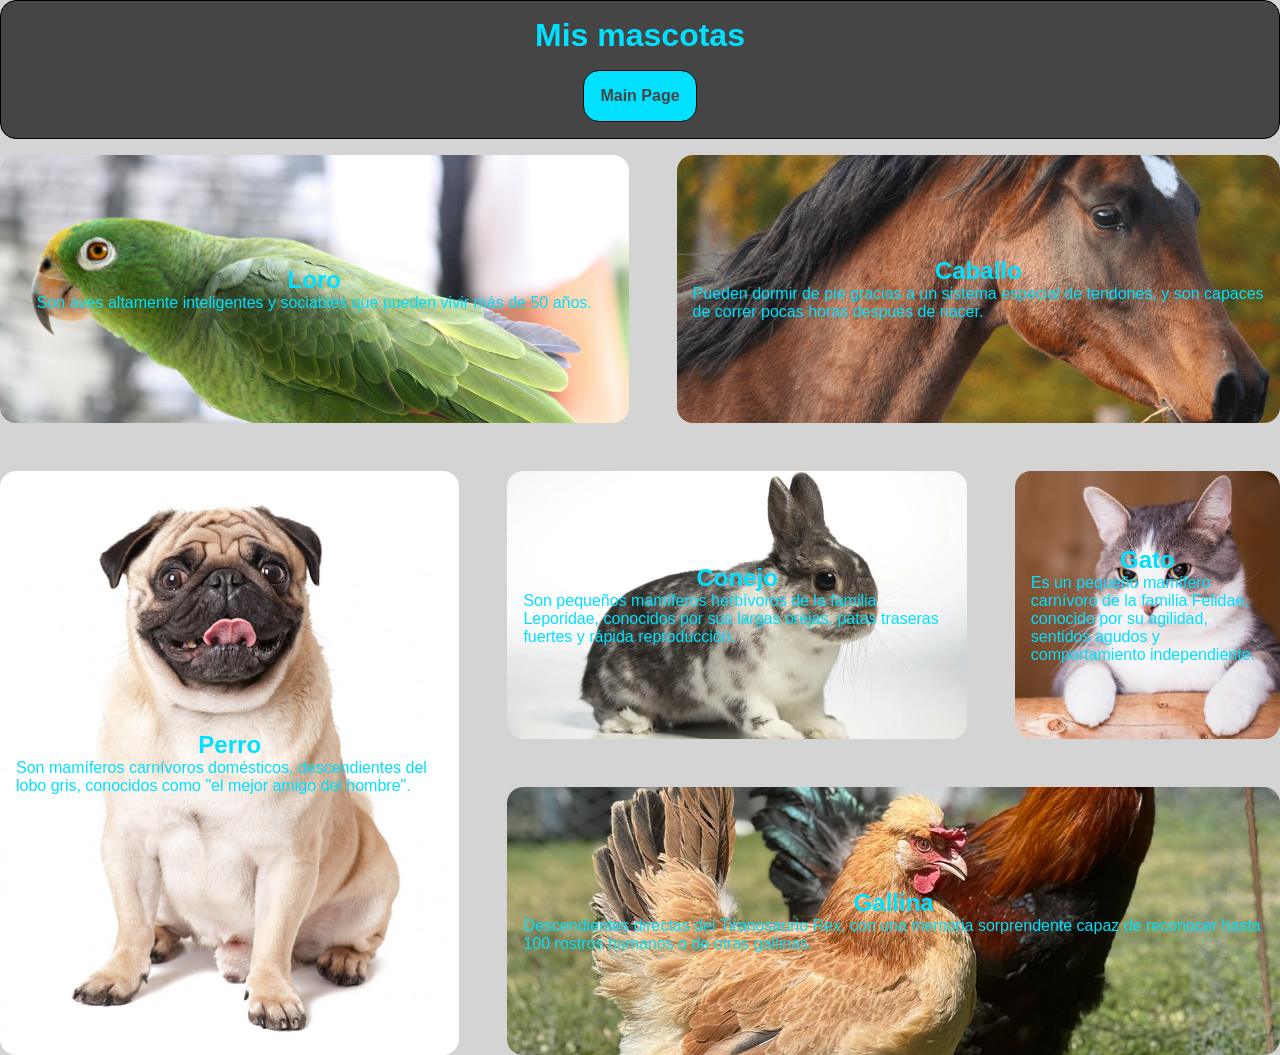
<file: modulo_2_htmlcss_portafolio/mascotas.html>
<!DOCTYPE html>
<html lang="es">
<head>
    <meta charset="UTF-8">
    <meta name="viewport" content="width=device-width, initial-scale=1.0">
    <title>Document</title>
    <link rel="stylesheet" href="styles.css">
</head>
<body class="body-mascotas">
    <header class="header-mascotas">
        <h1>Mis mascotas</h1>
        <a href="index.html">Main Page</a>
    </header>
    <main class="main-mascotas">
        <article class="perro">
            
            <h2>Perro</h2>
            <p>Son mamíferos carnívoros domésticos, descendientes del lobo gris, conocidos como "el mejor amigo del hombre".</p>
            
        </article>
        <article class="gato">
            
                <h2>Gato</h2>
                <p>Es un pequeño mamífero carnívoro de la familia Felidae, conocido por su agilidad, sentidos agudos y comportamiento independiente.</p>
            
        </article>
        <article class="loro">
                <h2>Loro</h2>
                <p>Son aves altamente inteligentes y sociables que pueden vivir más de 50 años.</p>
            
        </article>
        <article class="caballo">
            
                <h2>Caballo</h2>
                <p>Pueden dormir de pie gracias a un sistema especial de tendones, y son capaces de correr pocas horas después de nacer.</p>
            
        </article>
        <article class="conejo">
            
                <h2>Conejo</h2>
                <p>Son pequeños mamíferos herbívoros de la familia Leporidae, conocidos por sus largas orejas, patas traseras fuertes y rápida reproducción.</p>
            
        </article>
        <article class="gallina">
                <h2>Gallina</h2>
                <p>Descendientes directas del Tiranosaurio Rex, con una memoria sorprendente capaz de reconocer hasta 100 rostros humanos o de otras gallinas.</p>
        </article>
    </main>
</body>
</html>
</file>
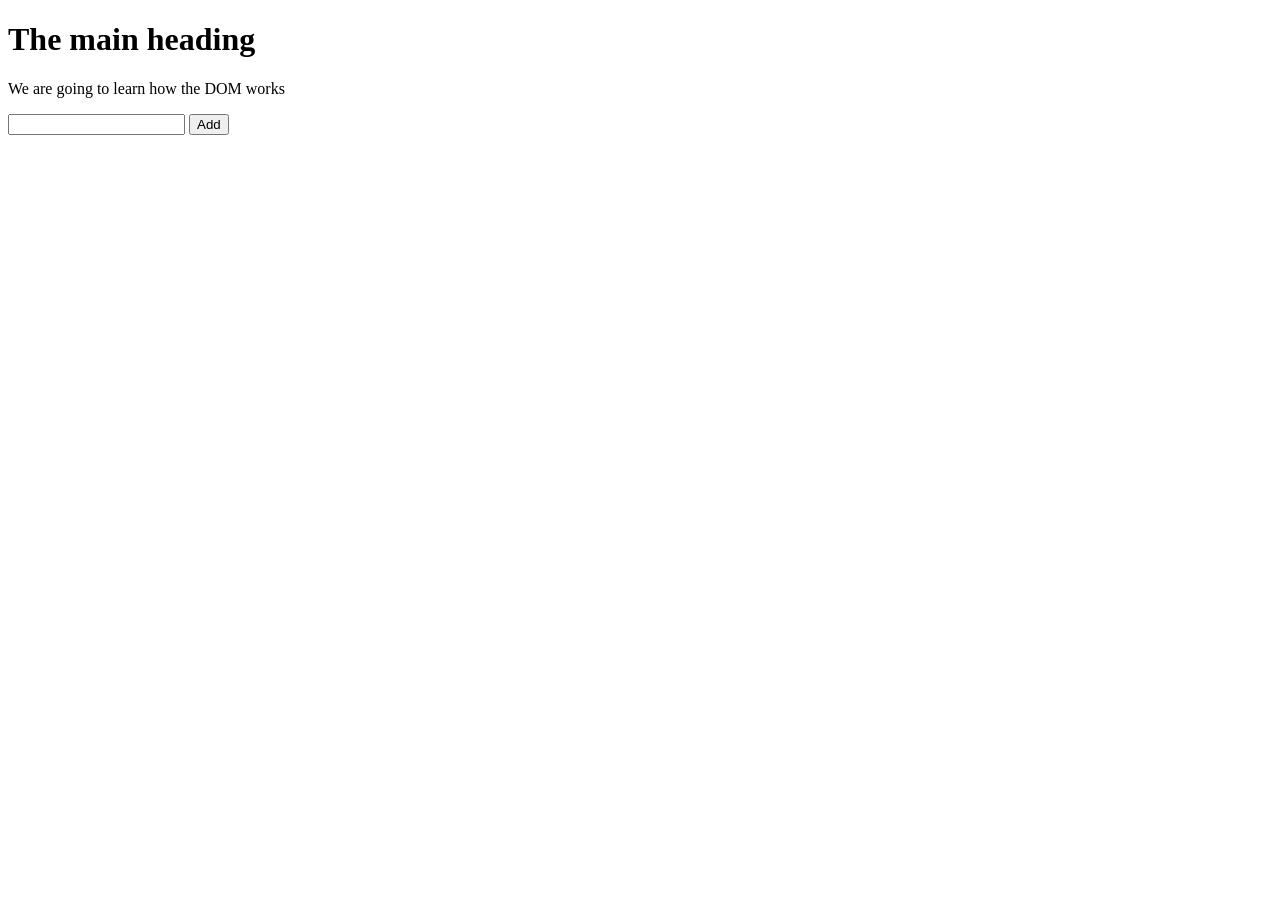
<file: modulo_3_javascript/manipulacion_dom.html>
<!DOCTYPE html>
<html lang="en">

<head>
    <meta charset="UTF-8">
    <meta name="viewport" content="width=device-width, initial-scale=1.0">
    <title>Document</title>
</head>

<body>
    <div class="container">
        <h1>The main heading</h1>
        <p>We are going to learn how the DOM works</p>
        <div>
            <input id="inputNotas" type="text">
            <button id="botonNotas">Add</button>
            <ul id="listaNotas">
            </ul>
        </div>
    </div>
    <script src="manipulacion_dom.js"></script>
</body>

</html>
</file>
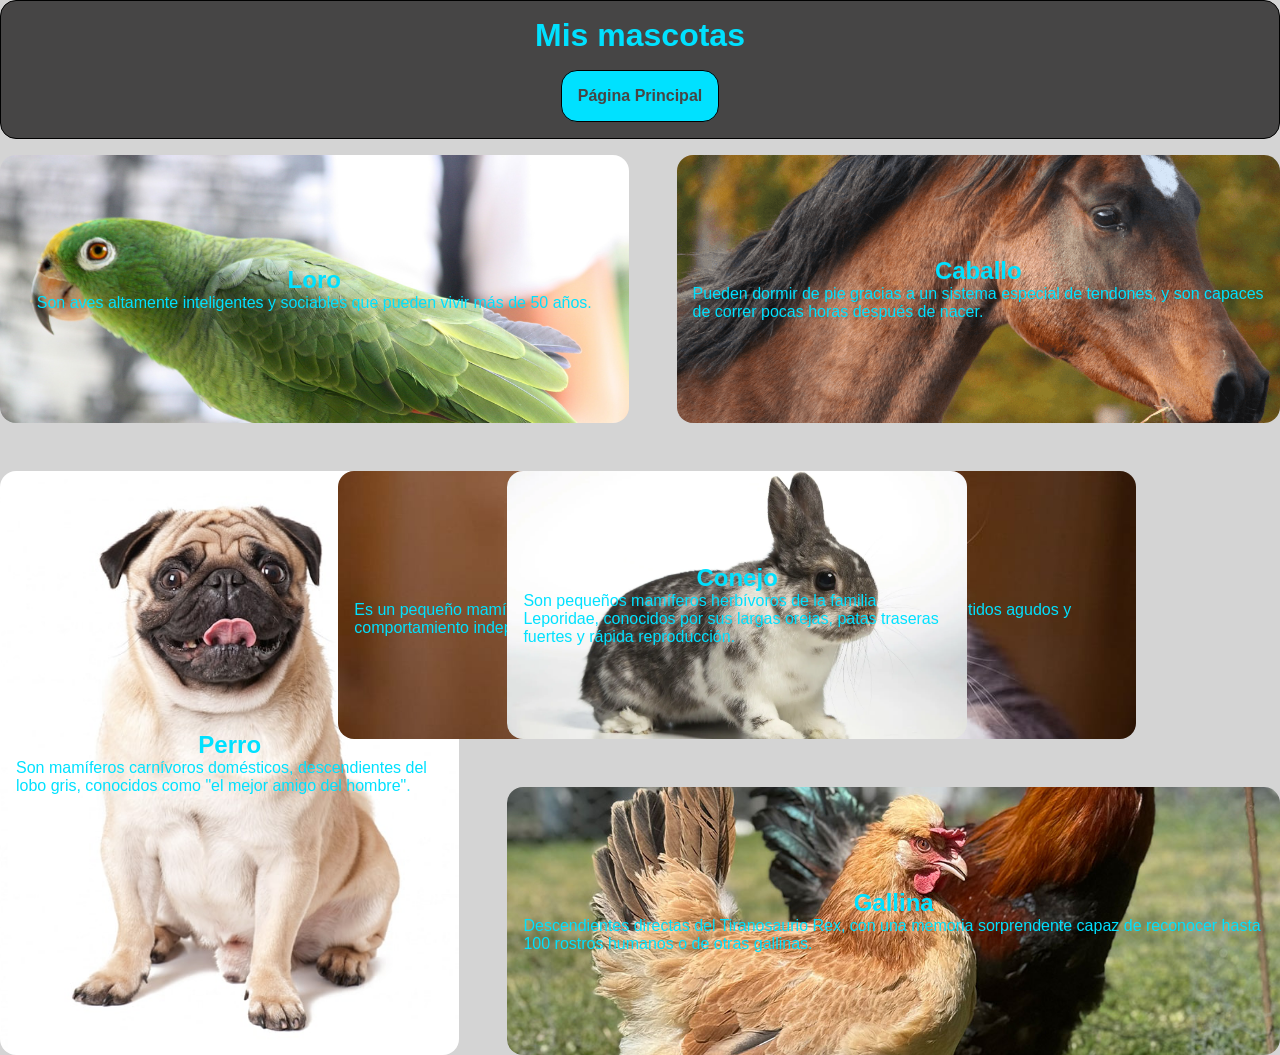
<file: portafolio/mascotas.html>
<!DOCTYPE html>
<html lang="es">
<head>
    <meta charset="UTF-8">
    <meta name="viewport" content="width=device-width, initial-scale=1.0">
    <title>Document</title>
    <link rel="stylesheet" href="styles.css">
</head>
<body class="body-mascotas">
    <header class="header-mascotas">
        <h1>Mis mascotas</h1>
        <a href="index.html">Página Principal</a>
    </header>
    <main class="main-mascotas">
        <article class="perro">
            
            <h2>Perro</h2>
            <p>Son mamíferos carnívoros domésticos, descendientes del lobo gris, conocidos como "el mejor amigo del hombre".</p>
            
        </article>
        <article class="gato">
            
                <h2>Gato</h2>
                <p>Es un pequeño mamífero carnívoro de la familia Felidae, conocido por su agilidad, sentidos agudos y comportamiento independiente.</p>
            
        </article>
        <article class="loro">
                <h2>Loro</h2>
                <p>Son aves altamente inteligentes y sociables que pueden vivir más de 50 años.</p>
            
        </article>
        <article class="caballo">
            
                <h2>Caballo</h2>
                <p>Pueden dormir de pie gracias a un sistema especial de tendones, y son capaces de correr pocas horas después de nacer.</p>
            
        </article>
        <article class="conejo">
            
                <h2>Conejo</h2>
                <p>Son pequeños mamíferos herbívoros de la familia Leporidae, conocidos por sus largas orejas, patas traseras fuertes y rápida reproducción.</p>
            
        </article>
        <article class="gallina">
                <h2>Gallina</h2>
                <p>Descendientes directas del Tiranosaurio Rex, con una memoria sorprendente capaz de reconocer hasta 100 rostros humanos o de otras gallinas.</p>
        </article>
    </main>
</body>
</html>
</file>
<file: modulo_2_htmlcss_portafolio/styles.css>
*{
    margin: 0;
    padding: 0;
    box-sizing: border-box;
    font-family: 'Segoe UI', Tahoma, Geneva, Verdana, sans-serif;
    flex-wrap: wrap;

}
:root{ 
    --color-fondo: #afafaf88;
    --color-secundario: #464545;
    --color-texto: rgb(0, 225, 255);
    --border-circle: 1rem;
    --text-size: 1rem;
    --color-change: #ffffff;
}

.body-index{
    background-color: #afafaf88;
    display: flex;
    flex-direction: column;
    gap: 3rem;
    padding: 0 1rem;
    display: grid;
    grid-template:
    'header' 3rem
    'nav' 2rem
    'main' auto
    'footer' 1rem;
}
.dark{
    background-color: black;
}
.cards{
    display: flex;
    gap: 1rem;
    /* justify-content: space-between; */
    flex-wrap: wrap;
}
.card{
    background-color: var(--color-change);
    color: var(--color-secundario);
    font-weight: bold;
    flex-grow: 1;
    flex-shrink: 1;
    flex-basis: 12rem;
    gap: 1rem;
    height: 18rem;
}
p{
    font-size: var(--text-size);
}
/* .contact{
    padding: 1rem;
    margin: 0 1rem;
} */
.form-info{
    display: flex;
    gap: 1rem;
    margin-bottom: 1rem;
}
.form-comment{
    display: flex;
    flex-direction: column;
    gap: 1rem;
}
.send{
    margin-top: 1rem;
    cursor: pointer;
    font-size: var(--text-size);
}
.send:active{
    transform: scale(0.9);
}
.send:hover{
    color: var(--color-change);
}

section{
    background-color: var(--color-secundario);
    color: var(--color-texto);
    padding: 1rem;
    gap: 1rem;
    border-radius: var(--border-circle);
    display: flex;
    flex-direction: column;
    align-items: center; 
    flex-wrap: wrap;
    flex-shrink: 1;
    flex-grow: 1;
}

.header-index{
    border: 1px solid black;
    border-radius: var(--border-circle);
    list-style: none;
    display: flex;
    justify-content: center;
    align-items: center;
    color: var(--color-texto);
    background-color: var(--color-secundario);
    grid-area: header;

}
a,.send,.btn-menu{
    text-decoration: none;
    color: var(--color-secundario);
    border: 1px black solid;
    padding: 1rem;
    border-radius: var(--border-circle);
    background-color: var(--color-texto);
    font-weight: bold;
}

a:hover{
    color: var(--color-change);
}


li{
    list-style: none;
    color: var(--color-secundario);
    font-weight: bold;
}
ul{
    display: flex;
    gap: 1rem;
    flex-wrap: wrap;
    align-items: center;
}

form .form-info input, form .form-comment textarea{
    background-color: var();
    border-radius: var(--border-circle);
    padding: 1rem;
    color: var(--color-secundario);
    font-weight: bold;
    font-size: var(--text-size);
}

/* .proyectos{
    display:flex;
    gap: 5rem;
} */
.secciones{
    display: flex;
    flex-direction: column;
    gap: 5rem;
    
}
button{
    cursor: pointer;
}
button:active{
    transform: scale(0.9);
}
nav{
    background-color: var(--color-texto);
    grid-area: nav;
    display: flex;
    gap: 1rem;
    justify-content: space-between;
    align-items: center;
    border-radius: var(--border-circle);
    height: 3rem;
    height: max-content;


}
main{
    grid-area: main;
    min-height: 100vh;

}
footer{
    background-color: aquamarine;
    grid-area: footer;
}
.body-mascotas{
    display: flex;
    flex-direction: column;
    gap: 1rem;
    background-color: var(--color-fondo);
    grid-template:
    'header' 3rem
    'main' auto
    'footer' 1rem;
}
.header-mascotas{
    border: 1px solid black;
    border-radius: var(--border-circle);
    display: flex;
    flex-direction: column;
    align-items: center;
    background-color: var(--color-secundario);
    color: var(--color-texto);
    gap: 1rem;
    padding: 1rem 0;
}
.main-mascotas{
    display: grid;
    grid-template-columns: repeat(7,1fr);
    grid-template-rows: repeat(auto-fit,minmax(12rem,1fr));
    grid-gap: 3rem;
}
.gallina{
    grid-column: 4/11;
    grid-row: 3/4;
    display: flex;
    background-image: url(imagenes/gallina.jpg);
    background-repeat: no-repeat;
    background-size: cover;
    background-position: center;
}
.conejo{
    grid-column: 4/7;
    grid-row: 2/3;
    display: flex;
    background-image: url(imagenes/conejo.webp);
    background-repeat: no-repeat;
    background-size: cover;
    background-position: center;

}
.perro{
    grid-row: 2/4;
    grid-column: 1/4;
    display: flex;
    background-image: url(imagenes/perro.jpeg);
    background-repeat: no-repeat;
    background-size: cover;
    background-position: center;


}
.gato{
    grid-row: 2/3;
    grid-column: 7/11;
    display: flex;
    background-image: url(imagenes/gato.jpeg);
    background-repeat: no-repeat;
    background-size: cover;
    background-position: center;

}
.loro{
    grid-column: 1/5;
    grid-row: 1/2;
    display: flex;
    background-image: url(imagenes/loro.jpg);
    background-repeat: no-repeat;
    background-size: cover;

}
.caballo{
    grid-column: 5/11;
    grid-row: 1/2;
    display: flex;
    background-image: url(imagenes/caballos.png);
    background-repeat: no-repeat;
    background-size: cover;
    background-position: top;
    background-position: center;
}
article{
    display: flex;
    flex-direction: column;
    color: var(--color-texto);
    flex-wrap: wrap;
    justify-content: center;
    align-items: center;
    transition: transform 0.1s ease;
    border-radius: var(--border-circle);
    padding: 0 1rem;
    overflow: hidden;
}
article:hover{
    transform: scale(1.1);
    box-shadow: 0 5px 20px black;    
}
.form-info div{
    display: flex;
    flex-direction: column;
}
.footer-index{
    border-radius: var(--border-circle);
    background-color: var(--color-secundario);
    display: flex;
    flex-direction: column;
    align-self: center;
    gap: 1rem;
}
.links{
    display: flex;
    align-content: center;
    flex-direction: row;
}


.footer-cont{
    display: flex;
    flex-direction: row;
    gap: 1rem;
    justify-content: center;
    align-content: center;
}

.footer-cont a{
    max-width: 50px;
    max-height: 50px;
}
.footer-index p{
    align-self: center;
}

@media(max-width:540px ){
    nav{
        /* background-color: red; */
        display: flex;
        flex-direction: column;
        margin-bottom: 10rem;
        /* position: absolute; */
        left: 0;

    }
    section.about{
        margin-top: 11rem;
    }
    ul{
        flex-direction: column;
    }
    .proyectos .cards{
        display: flex;
        flex-direction: column;
    }
   .main-mascotas{
    display: grid;
    grid-template-columns: repeat(10,1fr);
    grid-template-rows: repeat(3,1fr);
   }
   .loro{
    grid-column: 1/5;
    grid-row: 1/2;
   }
   .perro{
    grid-column: 1/5;
    grid-row: 2/3;
   }
   .conejo{
    grid-column: 1/5;
    grid-row: 3/4;
   }
   .caballo{
    grid-column: 5/11;
    grid-row: 1/2;
   }
   .gato{
    grid-column: 5/11;
    grid-row: 2/3;
   }
   .gallina{
    grid-column: 5/11;
   }
}

@media (min-width: 540px) and (max-width: 912px){
    /* nav{
        background-color: blue;
    } */
     .main-mascotas{
    display: grid;
    grid-template-columns: repeat(9,1fr);
    grid-template-rows: repeat(2,1fr);
   }
   .loro{
    grid-column: 1/4;
   }
   .caballo{
    grid-column: 4/7;
   }
   .gato{
    grid-column: 7/10;
    grid-row: 1/2;
   }
   .perro{
    grid-row: 2/3;
    grid-column: 1/4;
   }
   .conejo{
    grid-column: 4/7;
    grid-row: 2/3;
   }
   .gallina{
    grid-row: 2/3;
    grid-column: 7/10;
   }
}
</file>
<file: portafolio/styles.css>
*{
    margin: 0;
    padding: 0;
    box-sizing: border-box;
    font-family: 'Segoe UI', Tahoma, Geneva, Verdana, sans-serif;
    flex-wrap: wrap;

}
:root{ 
    --color-fondo: #afafaf88;
    --color-secundario: #464545;
    --color-texto: rgb(0, 225, 255);
    --border-circle: 1rem;
    --text-size: 1rem;
    --color-change: #ffffff;
}

.body-index{
    background-color: #afafaf88;
    display: flex;
    flex-direction: column;
    gap: 3rem;
    padding: 0 1rem;
    display: grid;
    grid-template:
    'header' 3rem
    'nav' 2rem
    'main' auto
    'footer' 1rem;
}
.dark{
    background-color: black;
}
.cards{
    display: flex;
    gap: 1rem;
    /* justify-content: space-between; */
    flex-wrap: wrap;
}
.card{
    background-color: var(--color-change);
    color: var(--color-secundario);
    font-weight: bold;
    flex-grow: 1;
    flex-shrink: 1;
    flex-basis: 12rem;
    gap: 1rem;
    height: 18rem;
}
p{
    font-size: var(--text-size);
}
/* .contact{
    padding: 1rem;
    margin: 0 1rem;
} */
.form-info{
    display: flex;
    gap: 1rem;
    margin-bottom: 1rem;
}
.form-comment{
    display: flex;
    flex-direction: column;
    gap: 1rem;
}
.send{
    margin-top: 1rem;
    cursor: pointer;
    font-size: var(--text-size);
}
.send:active{
    transform: scale(0.9);
}
.send:hover{
    color: var(--color-change);
}

section{
    background-color: var(--color-secundario);
    color: var(--color-texto);
    padding: 1rem;
    gap: 1rem;
    border-radius: var(--border-circle);
    display: flex;
    flex-direction: column;
    align-items: center; 
    flex-wrap: wrap;
    flex-shrink: 1;
    flex-grow: 1;
}

.header-index{
    border: 1px solid black;
    border-radius: var(--border-circle);
    list-style: none;
    display: flex;
    justify-content: center;
    align-items: center;
    color: var(--color-texto);
    background-color: var(--color-secundario);
    grid-area: header;

}
a,.send,.btn-menu{
    text-decoration: none;
    color: var(--color-secundario);
    border: 1px black solid;
    padding: 1rem;
    border-radius: var(--border-circle);
    background-color: var(--color-texto);
    font-weight: bold;
}

a:hover{
    color: var(--color-change);
}


li{
    list-style: none;
    color: var(--color-secundario);
    font-weight: bold;
}
ul{
    display: flex;
    gap: 1rem;
    flex-wrap: wrap;
    align-items: center;
}

form .form-info input, form .form-comment textarea{
    background-color: var();
    border-radius: var(--border-circle);
    padding: 1rem;
    color: var(--color-secundario);
    font-weight: bold;
    font-size: var(--text-size);
}

/* .proyectos{
    display:flex;
    gap: 5rem;
} */
.secciones{
    display: flex;
    flex-direction: column;
    gap: 5rem;
    
}
button{
    cursor: pointer;
}
button:active{
    transform: scale(0.9);
}
nav{
    background-color: var(--color-texto);
    grid-area: nav;
    display: flex;
    gap: 1rem;
    justify-content: space-between;
    align-items: center;
    border-radius: var(--border-circle);
    height: 3rem;
    height: max-content;


}
main{
    grid-area: main;
    min-height: 100vh;

}
footer{
    background-color: aquamarine;
    grid-area: footer;
}
.body-mascotas{
    display: flex;
    flex-direction: column;
    gap: 1rem;
    background-color: var(--color-fondo);
    grid-template:
    'header' 3rem
    'main' auto
    'footer' 1rem;
}
.header-mascotas{
    border: 1px solid black;
    border-radius: var(--border-circle);
    display: flex;
    flex-direction: column;
    align-items: center;
    background-color: var(--color-secundario);
    color: var(--color-texto);
    gap: 1rem;
    padding: 1rem 0;
}
.main-mascotas{
    display: grid;
    grid-template-columns: repeat(7,1fr);
    grid-template-rows: repeat(auto-fit,minmax(12rem,1fr));
    grid-gap: 3rem;
}
.gallina{
    grid-column: 4/11;
    grid-row: 3/4;
    display: flex;
    background-image: url(imagenes/gallina.jpg);
    background-repeat: no-repeat;
    background-size: cover;
    background-position: center;
}
.conejo{
    grid-column: 4/7;
    grid-row: 2/3;
    display: flex;
    background-image: url(imagenes/conejo.webp);
    background-repeat: no-repeat;
    background-size: cover;
    background-position: center;

}
.perro{
    grid-row: 2/4;
    grid-column: 1/4;
    display: flex;
    background-image: url(imagenes/perro.jpeg);
    background-repeat: no-repeat;
    background-size: cover;
    background-position: center;


}
.gato{
    grid-row: 2/3;
    grid-column: 3/8;
    display: flex;
    background-image: url(imagenes/gato.jpeg);
    background-repeat: no-repeat;
    background-size: cover;
    background-position: center;

}
.loro{
    grid-column: 1/5;
    grid-row: 1/2;
    display: flex;
    background-image: url(imagenes/loro.jpg);
    background-repeat: no-repeat;
    background-size: cover;

}
.caballo{
    grid-column: 5/11;
    grid-row: 1/2;
    display: flex;
    background-image: url(imagenes/caballos.png);
    background-repeat: no-repeat;
    background-size: cover;
    background-position: top;
    background-position: center;
}
article{
    display: flex;
    flex-direction: column;
    color: var(--color-texto);
    flex-wrap: wrap;
    justify-content: center;
    align-items: center;
    transition: transform 0.1s ease;
    border-radius: var(--border-circle);
    padding: 0 1rem;
    overflow: hidden;
}
article:hover{
    transform: scale(1.1);
    box-shadow: 0 5px 20px black;    
}
.form-info div{
    display: flex;
    flex-direction: column;
}
.footer-index{
    border-radius: var(--border-circle);
    background-color: var(--color-secundario);
    display: flex;
    flex-direction: column;
    align-self: center;
    gap: 1rem;
}
.links{
    display: flex;
    align-content: center;
    flex-direction: row;
}


.footer-cont{
    display: flex;
    flex-direction: row;
    gap: 1rem;
    justify-content: center;
    align-content: center;
}

.footer-cont a{
    max-width: 50px;
    max-height: 50px;
}
.footer-index p{
    align-self: center;
}

@media(max-width:540px ){
    nav{
        /* background-color: red; */
        display: flex;
        flex-direction: column;
        margin-bottom: 10rem;
        /* position: absolute; */
        left: 0;

    }
    section.about{
        margin-top: 11rem;
    }
    ul{
        flex-direction: column;
    }
    .proyectos .cards{
        display: flex;
        flex-direction: column;
    }
   .main-mascotas{
    display: grid;
    grid-template-columns: repeat(10,1fr);
    grid-template-rows: repeat(3,1fr);
   }
   .loro{
    grid-column: 1/5;
    grid-row: 1/2;
   }
   .perro{
    grid-column: 1/5;
    grid-row: 2/3;
   }
   .conejo{
    grid-column: 1/5;
    grid-row: 3/4;
   }
   .caballo{
    grid-column: 5/11;
    grid-row: 1/2;
   }
   .gato{
    grid-column: 5/11;
    grid-row: 2/3;
   }
   .gallina{
    grid-column: 5/11;
   }
}

@media (min-width: 540px) and (max-width: 912px){
    /* nav{
        background-color: blue;
    } */
     .main-mascotas{
    display: grid;
    grid-template-columns: repeat(9,1fr);
    grid-template-rows: repeat(2,1fr);
   }
   .loro{
    grid-column: 1/4;
   }
   .caballo{
    grid-column: 4/7;
   }
   .gato{
    grid-column: 7/10;
    grid-row: 1/2;
   }
   .perro{
    grid-row: 2/3;
    grid-column: 1/4;
   }
   .conejo{
    grid-column: 4/7;
    grid-row: 2/3;
   }
   .gallina{
    grid-row: 2/3;
    grid-column: 7/10;
   }
}
</file>
